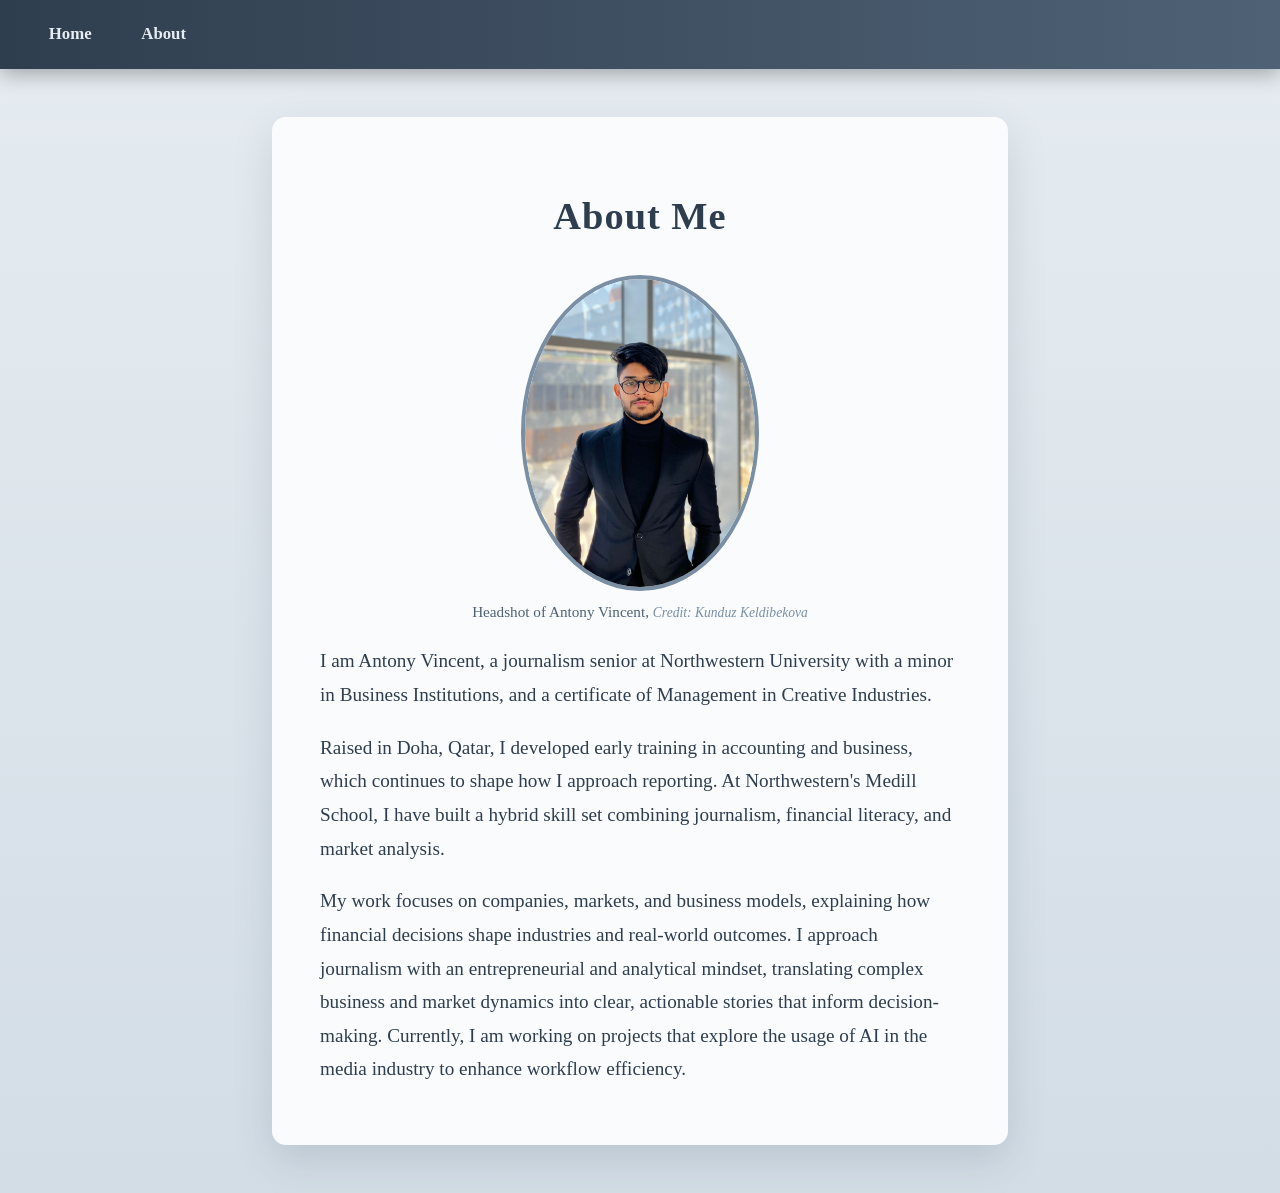
<file: about.html>
<head>
  <link href="style.css" type="text/css" rel="stylesheet" />
</head>
<body>
  <div class="navbar">    
    <div class="nav-buttons">
      <a href="index.html" class="nav-item">Home</a>
      <a href="about.html" class="nav-item">About</a>
    </div>
    
    <div class="nav-item hamburger">☰</div>
  </div>
  <div class="content">
    <h1>About Me</h1>

    <img src="headshot.jpg" width="200" alt="Headshot of Antony Vincent" class="headshot"> <div class="caption">Headshot of Antony Vincent, <span class="credit">Credit: Kunduz Keldibekova</span></div>

    <p>I am Antony Vincent, a journalism senior at Northwestern University with a minor in Business Institutions, and a certificate of Management in Creative Industries.</p>
      
    <p>Raised in Doha, Qatar, I developed early training in accounting and business, which continues to shape how I approach reporting. At Northwestern's Medill School, I have built a hybrid skill set combining journalism, financial literacy, and market analysis.</p>
    
    <p>My work focuses on companies, markets, and business models, explaining how financial decisions shape industries and real-world outcomes. I approach journalism with an entrepreneurial and analytical mindset, translating complex business and market dynamics into clear, actionable stories that inform decision-making. Currently, I am working on projects that explore the usage of AI in the media industry to enhance workflow efficiency.</p>
  <script>
    document.querySelector('.hamburger').onclick = () => {
      document.querySelector('.nav-buttons').classList.toggle('active');
    };
  </script>
</body>
</file>
<file: style.css>
/* For Smooth Scrolling */
html {
  scroll-behavior: smooth;
}

body {
  margin: 0;
  font-family: 'Georgia', serif;
  background: linear-gradient(180deg, #e6ecf1 0%, #d3dde6 100%);
  color: #2f3e4f;
}

h1, h2 {
  font-family: 'Georgia', serif;
  text-align: center;
  color: #2f3e4f; /* deep storm */
  letter-spacing: 1px;
}

.content {
  width: 50%;
  margin: 3rem auto;
  font-size: 1.2em;
  line-height: 1.75;
  background: #f9fbfd; /* cloud white */
  padding: 2.5rem 3rem;
  border-radius: 14px;
  box-shadow: 0 15px 40px rgba(47, 62, 79, 0.15);
}


.content .headshot {
  display: block;
  margin: 0 auto;
  width: clamp(200px, 18vw, 250px);
  height: auto;
  border-radius: 50%;
  border: 4px solid #7a8fa3; /* muted blue-gray */
}

.caption {
  text-align: center;
  margin-top: 0.5rem;
  font-size: 0.95rem;
  color: #4f6275;
}

.caption .credit {
  color: #7a8fa3;
  font-size: 0.85rem;
  font-style: italic;
}

.hero,
.content .hero {
  text-align: center;
}

.hero-img {
  display: block;
  margin: 0 auto;
  width: clamp(200px, 50vw, 900px);
  max-width: 100%;
  height: auto;
  border-radius: 12px;
  box-shadow: 0 10px 30px rgba(47, 62, 79, 0.25);
}

.content video,
.responsive-video {
  display: block;
  margin: 1rem auto;
  width: clamp(300px, 60vw, 900px);
  max-width: 100%;
  height: auto;
  border-radius: 12px;
  box-shadow: 0 10px 25px rgba(47, 62, 79, 0.2);
}


.navbar {
  display: flex;
  justify-content: space-between;
  padding: 1em 2em;
  background: linear-gradient(to right, #2f3e4f, #4f6275);
  color: #f9fbfd;
  position: sticky;
  top: 0;
  z-index: 10;
  box-shadow: 0 5px 20px rgba(0,0,0,0.3);
}



.nav-buttons {
  display: flex;
  gap: 1em;
}

.nav-item {
  padding: 0.5em 1em;
  color: #e6ecf1;
  text-decoration: none;
  font-size: 1.05em;
  font-weight: bold;
  transition: all 0.2s ease;
  border-radius: 6px;
}
.nav-item:hover {
  background: #7a8fa3;
  color: #f9fbfd;
  transform: translateY(-2px);
  box-shadow: 0 4px 12px rgba(122,143,163,0.3);
}


.hamburger {
  display: none;
  font-size: 1.8em;
  cursor: pointer;
  color: #f9fbfd;
}

#hero {
  position: relative;
}

#hero h1 {
  position: absolute;
  top: 30%;
  left: 50%;
  transform: translate(-50%, -50%);
  font-family: 'Impact', Arial Black, sans-serif;
  font-size: 4em;
  font-weight: 900;
  color: #ffffff;
  text-shadow: 0 4px 25px rgba(0,0,0,0.8);
  letter-spacing: 4px;
  text-transform: uppercase;
  margin: 0;
}

/* Cutline */
.cutline {
  text-align: center;
  font-size: 0.9rem;
  color: #4f6275;
}

/* Links inside article */
.content a {
  color: #4f6275;
  text-decoration: none;
  font-weight: 600;
  border-bottom: 1px solid #7a8fa3;
}

.content a:hover {
  color: #2f3e4f;
}

/* mobile: hide buttons, show hamburger */
@media (orientation: portrait) {
  .nav-buttons {
    display: none;
  }

  .hamburger {
    display: block;
  }
  .content video,
  .responsive-video {
    width: min(94vw, 640px);
  }
  
  
  .nav-buttons.active {
    display: flex;
    flex-direction: column;
    position: absolute;
    top: 100%;
    left: 0;
    right: 0;
    background: #4f6275;
    padding: 1em;
  }

  .content {
    width: 95%;
  }
}
</file>
